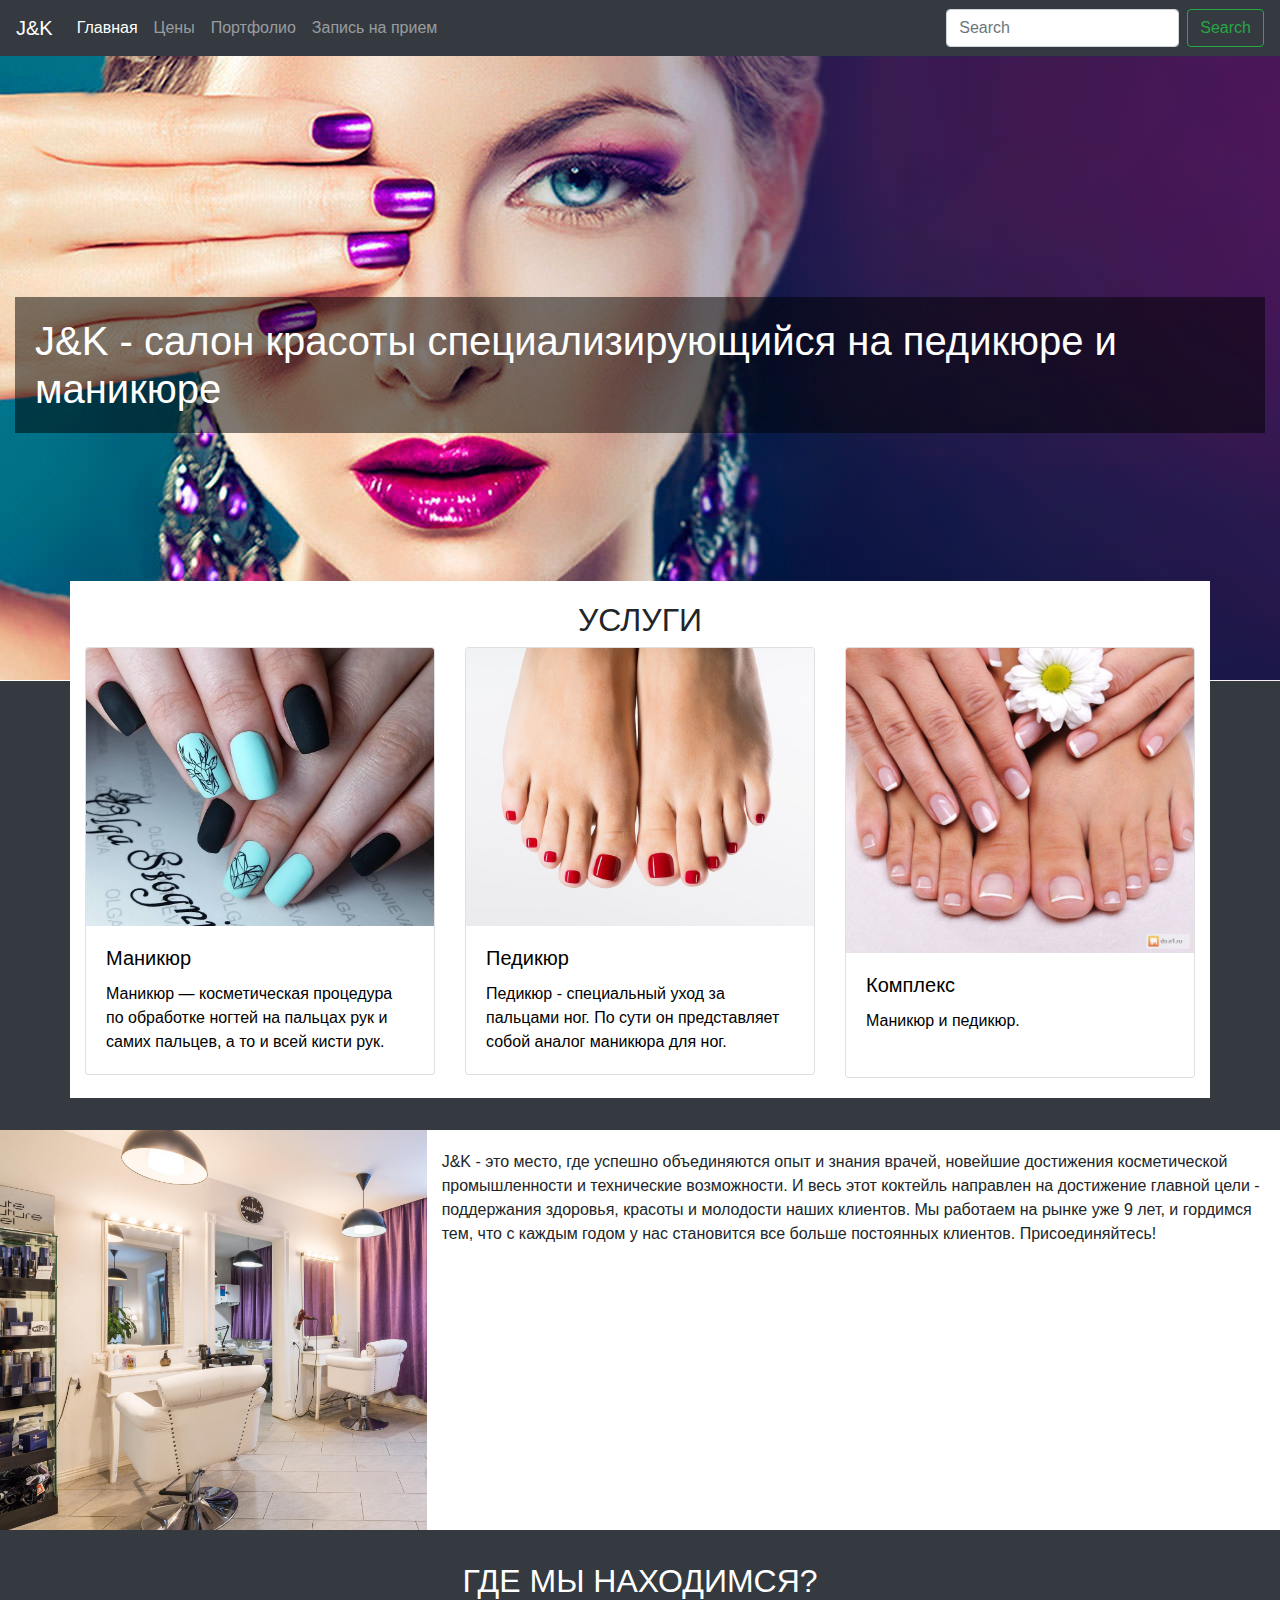
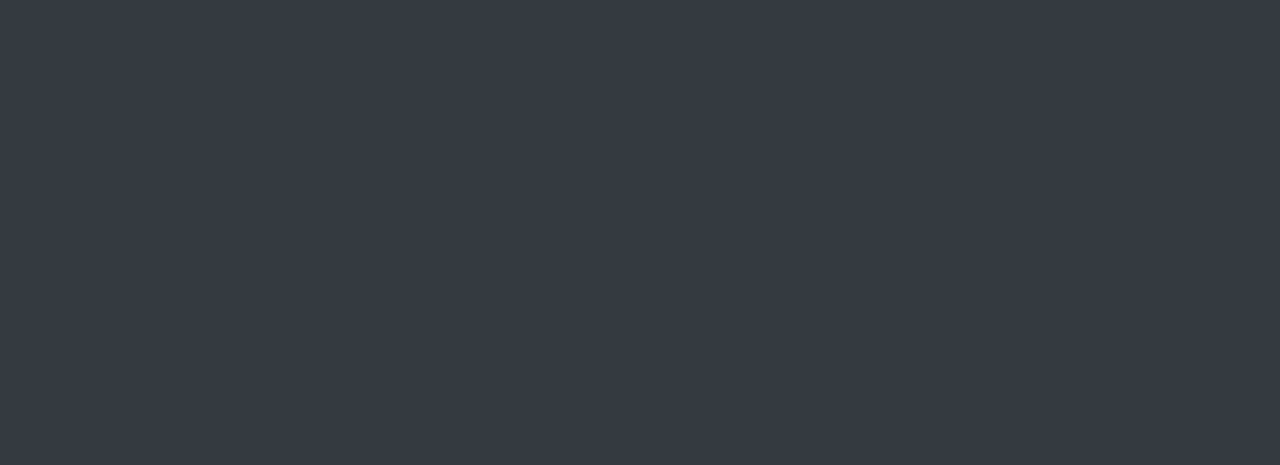
<file: index.html>
<!doctype html>
<html lang="en">
  <head>
    <!-- Required meta tags -->
    <meta charset="utf-8">
    <meta name="viewport" content="width=device-width, initial-scale=1, shrink-to-fit=no">
<link rel="stylesheet" href="/css/style.css">
    <!-- Bootstrap CSS -->
    <link rel="stylesheet" href="https://maxcdn.bootstrapcdn.com/bootstrap/4.0.0/css/bootstrap.min.css" integrity="sha384-Gn5384xqQ1aoWXA+058RXPxPg6fy4IWvTNh0E263XmFcJlSAwiGgFAW/dAiS6JXm" crossorigin="anonymous">

    <title>J&K</title>
  </head>
  <body>
		<nav class="navbar navbar navbar-dark bg-dark navbar-expand-lg navbar-light bg-light">
		  <a class="navbar-brand" href="#">J&K</a>
		  <button class="navbar-toggler" type="button" data-toggle="collapse" data-target="#navbarSupportedContent" aria-controls="navbarSupportedContent" aria-expanded="false" aria-label="Toggle navigation">
			<span class="navbar-toggler-icon"></span>
		  </button>

		  <div class="collapse navbar-collapse" id="navbarSupportedContent">
			<ul class="navbar-nav mr-auto">
			  <li class="nav-item active">
				<a class="nav-link" href="/">Главная <span class="sr-only">(current)</span></a>
			  </li>
			  <li class="nav-item">
				<a class="nav-link" href="/ceni.html">Цены</a>
			  </li>
			  <li class="nav-item">
				<a class="nav-link" href="/portfolio.html">Портфолио</a>
			  </li>
			  <li class="nav-item">
				<a class="nav-link" href="/zapis.html">Запись на прием</a>
			  </li>
			</ul>
			<form class="form-inline my-2 my-lg-0">
			  <input class="form-control mr-sm-2" type="search" placeholder="Search" aria-label="Search">
			  <button class="btn btn-outline-success my-2 my-sm-0" type="submit">Search</button>
			</form>
		  </div>
		</nav>
   <div class="container-fluid d-flex justify-content-center align-items-center logobg">
   	<h1>J&K - салон красоты специализирующийся на педикюре и маникюре</h1>
   </div>
   <div class="container uslugi">
   	<div class="row">
   	<div class="col-12"><h2 class="text-center text-uppercase">Услуги</h2></div>
   		<div class="col-12 col-md-4">
			<a href="/ceni.html"><div class="card">
				<img class="card-img-top" src="/images/nailart-21.jpg" alt="Card image cap">
				<div class="card-body">
					<h5 class="card-title">Маникюр</h5>
					<p class="card-text">Маникюр — косметическая процедура по обработке ногтей на пальцах рук и самих пальцев, а то и всей кисти рук.</p>
				</div>
			</div></a>
   		</div>
   		<div class="col-12 col-md-4">
			<a href="/ceni.html"><div class="card">
				<img class="card-img-top" src="/images/7f089696e201a5f63d461d20e3e505e5.jpg" alt="Card image cap">
				<div class="card-body">
					<h5 class="card-title">Педикюр</h5>
					<p class="card-text">Педикюр - специальный уход за пальцами ног. По сути он представляет собой аналог маникюра для ног.</p>
				</div>
				</div></a>
  		</div>
   		<div class="col-12 col-md-4">
		<a href="/ceni.html"><div class="card">
				<img class="card-img-top" src="/images/sa.jpg" alt="Card image cap">
				<div class="card-body">
					<h5 class="card-title">Комплекс</h5>
					<p class="card-text">Маникюр и педикюр. <br><br></p>
				</div>
			</div></a>
  		</div>
   	</div>
   </div>
   <div class="container-fluid about">
   	<div class="row">
   		<div class="col-12 col-md-4 salon">
   			
   		</div>
   		<div class="col-12 col-md-8 abouttext">
   			J&K - это место, где успешно объединяются опыт и знания врачей, новейшие достижения косметической промышленности и технические возможности.
			И весь этот коктейль направлен на достижение главной цели - поддержания здоровья, красоты и молодости наших клиентов.
			Мы работаем на рынке уже 9 лет, и гордимся тем, что с каждым годом у нас становится все больше постоянных клиентов.
			Присоединяйтесь!
   		</div>
   	</div>
   </div>
   <div class="container-fluid karta">
   <h2 class="text-center text-uppercase color-white">Где мы находимся?</h2>
   	<iframe src="https://www.google.com/maps/embed?pb=!1m14!1m12!1m3!1d39180.638699983385!2d131.9176412524529!3d43.12303900903662!2m3!1f0!2f0!3f0!3m2!1i1024!2i768!4f13.1!5e0!3m2!1sru!2sru!4v1521093375413" width="100%" height="450" frameborder="0" style="border:0" allowfullscreen></iframe>
   </div>
    <!-- Optional JavaScript -->
    <!-- jQuery first, then Popper.js, then Bootstrap JS -->
    <script src="https://code.jquery.com/jquery-3.2.1.slim.min.js" integrity="sha384-KJ3o2DKtIkvYIK3UENzmM7KCkRr/rE9/Qpg6aAZGJwFDMVNA/GpGFF93hXpG5KkN" crossorigin="anonymous"></script>
    <script src="https://cdnjs.cloudflare.com/ajax/libs/popper.js/1.12.9/umd/popper.min.js" integrity="sha384-ApNbgh9B+Y1QKtv3Rn7W3mgPxhU9K/ScQsAP7hUibX39j7fakFPskvXusvfa0b4Q" crossorigin="anonymous"></script>
    <script src="https://maxcdn.bootstrapcdn.com/bootstrap/4.0.0/js/bootstrap.min.js" integrity="sha384-JZR6Spejh4U02d8jOt6vLEHfe/JQGiRRSQQxSfFWpi1MquVdAyjUar5+76PVCmYl" crossorigin="anonymous"></script>
  </body>
</html>
</file>
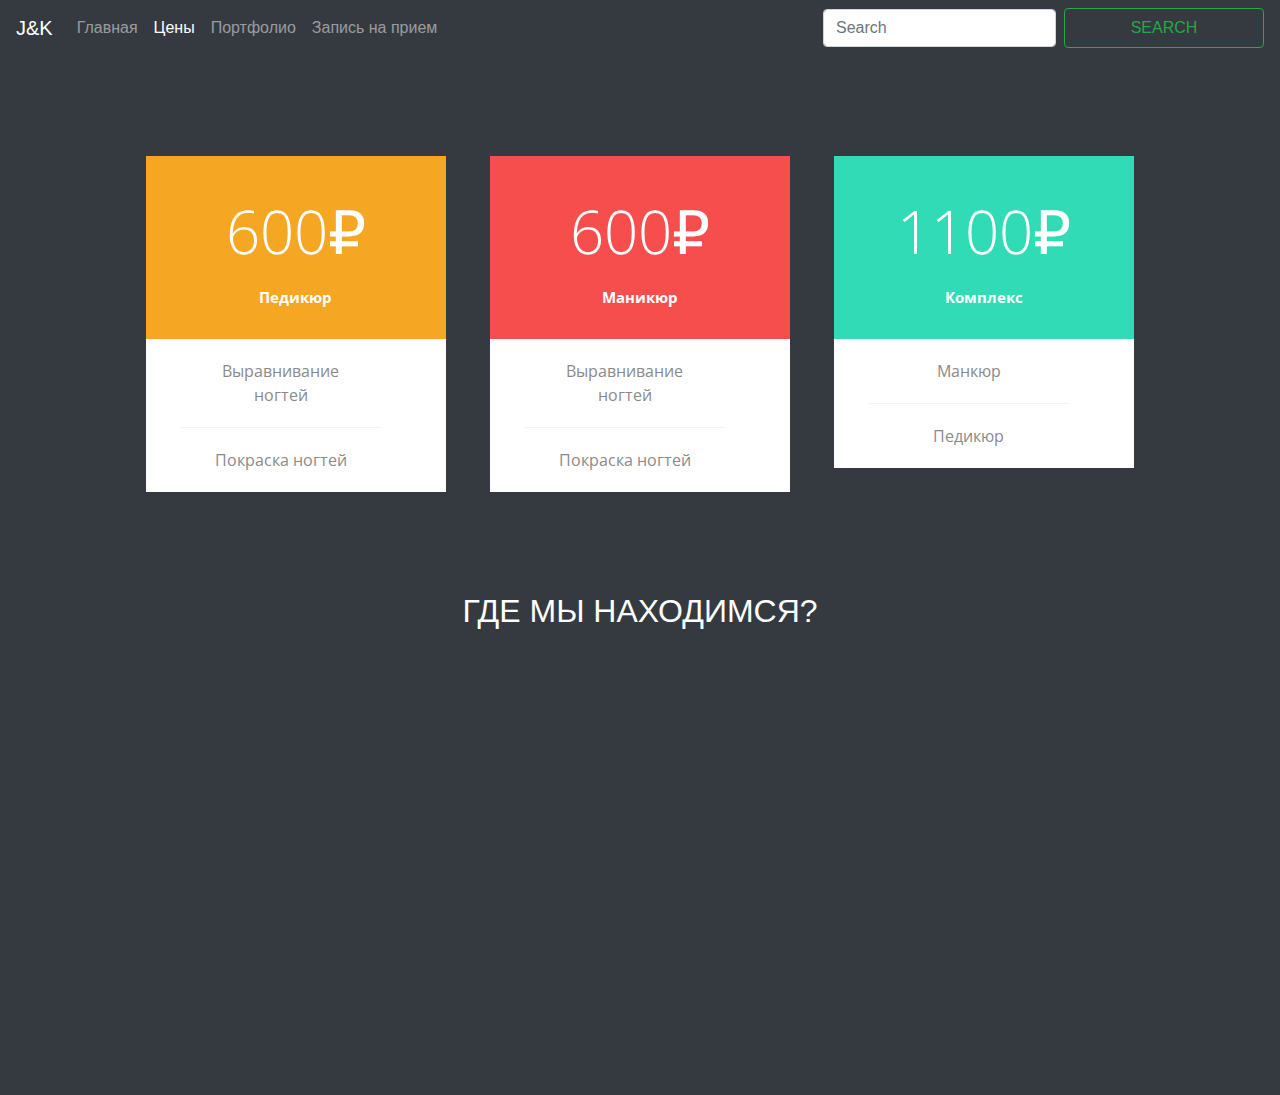
<file: ceni.html>
<!doctype html>
<html lang="en">
  <head>
    <!-- Required meta tags -->
    <meta charset="utf-8">
    <meta name="viewport" content="width=device-width, initial-scale=1, shrink-to-fit=no">
<link rel="stylesheet" href="/css/style.css">
    <!-- Bootstrap CSS -->
    <link rel="stylesheet" href="https://maxcdn.bootstrapcdn.com/bootstrap/4.0.0/css/bootstrap.min.css" integrity="sha384-Gn5384xqQ1aoWXA+058RXPxPg6fy4IWvTNh0E263XmFcJlSAwiGgFAW/dAiS6JXm" crossorigin="anonymous">

    <title>J&K</title>
  </head>
  <body>
		<nav class="navbar navbar navbar-dark bg-dark navbar-expand-lg navbar-light bg-light">
		  <a class="navbar-brand" href="#">J&K</a>
		  <button class="navbar-toggler" type="button" data-toggle="collapse" data-target="#navbarSupportedContent" aria-controls="navbarSupportedContent" aria-expanded="false" aria-label="Toggle navigation">
			<span class="navbar-toggler-icon"></span>
		  </button>

		  <div class="collapse navbar-collapse" id="navbarSupportedContent">
			<ul class="navbar-nav mr-auto">
			  <li class="nav-item ">
				<a class="nav-link" href="/">Главная <span class="sr-only">(current)</span></a>
			  </li>
			  <li class="nav-item active">
				<a class="nav-link" href="/ceni.html">Цены</a>
			  </li>
			  <li class="nav-item">
				<a class="nav-link" href="/portfolio.html">Портфолио</a>
			  </li>
			  <li class="nav-item">
				<a class="nav-link" href="/zapis.html">Запись на прием</a>
			  </li>
			</ul>
			<form class="form-inline my-2 my-lg-0">
			  <input class="form-control mr-sm-2" type="search" placeholder="Search" aria-label="Search">
			  <button class="btn btn-outline-success my-2 my-sm-0" type="submit">Search</button>
			</form>
		  </div>
		</nav>
  <div class="container ">
  		<div id="pricing">
	<div class="price_card alpha">
		<div class="header">
			<span class="price">600₽</span>
			<span class="name">Педикюр</span>
		</div>
		<ul class="features">
			<li>Выравнивание ногтей</li>
			<li>Покраска ногтей</li>
		</ul>
	</div>
	<div class="price_card bravo">
		<div class="header">
			<span class="price">600₽</span>
			<span class="name">Маникюр</span>
		</div>
		<ul class="features">
			<li>Выравнивание ногтей</li>
			<li>Покраска ногтей</li>
		</ul>
	</div>
	<div class="price_card charlie">
		<div class="header">
			<span class="price">1100₽</span>
			<span class="name">Комплекс</span>
		</div>
		<ul class="features">
			<li>Манкюр</li>
			<li>Педикюр</li>
		</ul>
	</div>
</div>
  </div>
   <div class="container-fluid karta">
   <h2 class="text-center text-uppercase color-white">Где мы находимся?</h2>
   	<iframe src="https://www.google.com/maps/embed?pb=!1m14!1m12!1m3!1d39180.638699983385!2d131.9176412524529!3d43.12303900903662!2m3!1f0!2f0!3f0!3m2!1i1024!2i768!4f13.1!5e0!3m2!1sru!2sru!4v1521093375413" width="100%" height="450" frameborder="0" style="border:0" allowfullscreen></iframe>
   </div>
    <!-- Optional JavaScript -->
    <!-- jQuery first, then Popper.js, then Bootstrap JS -->
    <script src="https://code.jquery.com/jquery-3.2.1.slim.min.js" integrity="sha384-KJ3o2DKtIkvYIK3UENzmM7KCkRr/rE9/Qpg6aAZGJwFDMVNA/GpGFF93hXpG5KkN" crossorigin="anonymous"></script>
    <script src="https://cdnjs.cloudflare.com/ajax/libs/popper.js/1.12.9/umd/popper.min.js" integrity="sha384-ApNbgh9B+Y1QKtv3Rn7W3mgPxhU9K/ScQsAP7hUibX39j7fakFPskvXusvfa0b4Q" crossorigin="anonymous"></script>
    <script src="https://maxcdn.bootstrapcdn.com/bootstrap/4.0.0/js/bootstrap.min.js" integrity="sha384-JZR6Spejh4U02d8jOt6vLEHfe/JQGiRRSQQxSfFWpi1MquVdAyjUar5+76PVCmYl" crossorigin="anonymous"></script>
  </body>
</html>


<style>
@import url('https://fonts.googleapis.com/css?family=Indie+Flower');
@import url('https://fonts.googleapis.com/css?family=Open+Sans:300,400,700');

#pricing{
	width: 989px;
	margin: 100px auto;
	font-family: 'Open Sans', Helvetica;
}

.price_card{
	width: 300px;
	background: rgb(255, 255, 255);
	display: inline-table;
	top: 0;
}
.price_card:not(:last-child){
	margin-right: 40px;
}
.header{
	color: rgb(255, 255, 255);
}
.alpha .header{
	background: rgb(245, 166, 35);
}
.bravo .header{
	background: rgb(246, 77, 77);
}
.charlie .header{
	background: rgb(48, 219, 181);
}
.price{
	width: 100%;
	font-size: 60px;
	font-weight: 300;
	display: block;
	text-align: center;
	padding: 30px 0 10px;
}
.name{
	width: 100%;
	font-size: 15px;
	font-weight: 700;
	display: block;
	text-align: center;
	padding: 0 0 30px;
}
.features{
	list-style: none;
	text-align: center;
	color: rgb(138, 138, 138);
	margin: 0;
	padding: 0;
}
.features li{
	margin: 0 35px;
	padding: 20px 15px;
	width: 200px;
}
.features li:not(:last-child){
	border: 1px solid rgb(242, 242, 242);
	border-top: 0;
	border-left: 0;
	border-right: 0;
}
button{
	color: rgb(255, 255, 255);
	border: 0;
	border-radius: 5px;
	height: 40px;
	width: 200px;
	display: block;
	font-weight: 700;
	font-size: 15px;
	text-transform: uppercase;
	margin: 20px auto 35px;
}
.alpha button{
	background: rgb(245, 166, 35);
}
.bravo button{
	background: rgb(246, 77, 77);
}
.charlie button{
	background: rgb(48, 219, 181);
}
.tip{
	font-family: 'Indie Flower';
	position: absolute;
	color: rgb(117, 117, 117);
	margin: 10px 5px;
}
</style>
</file>
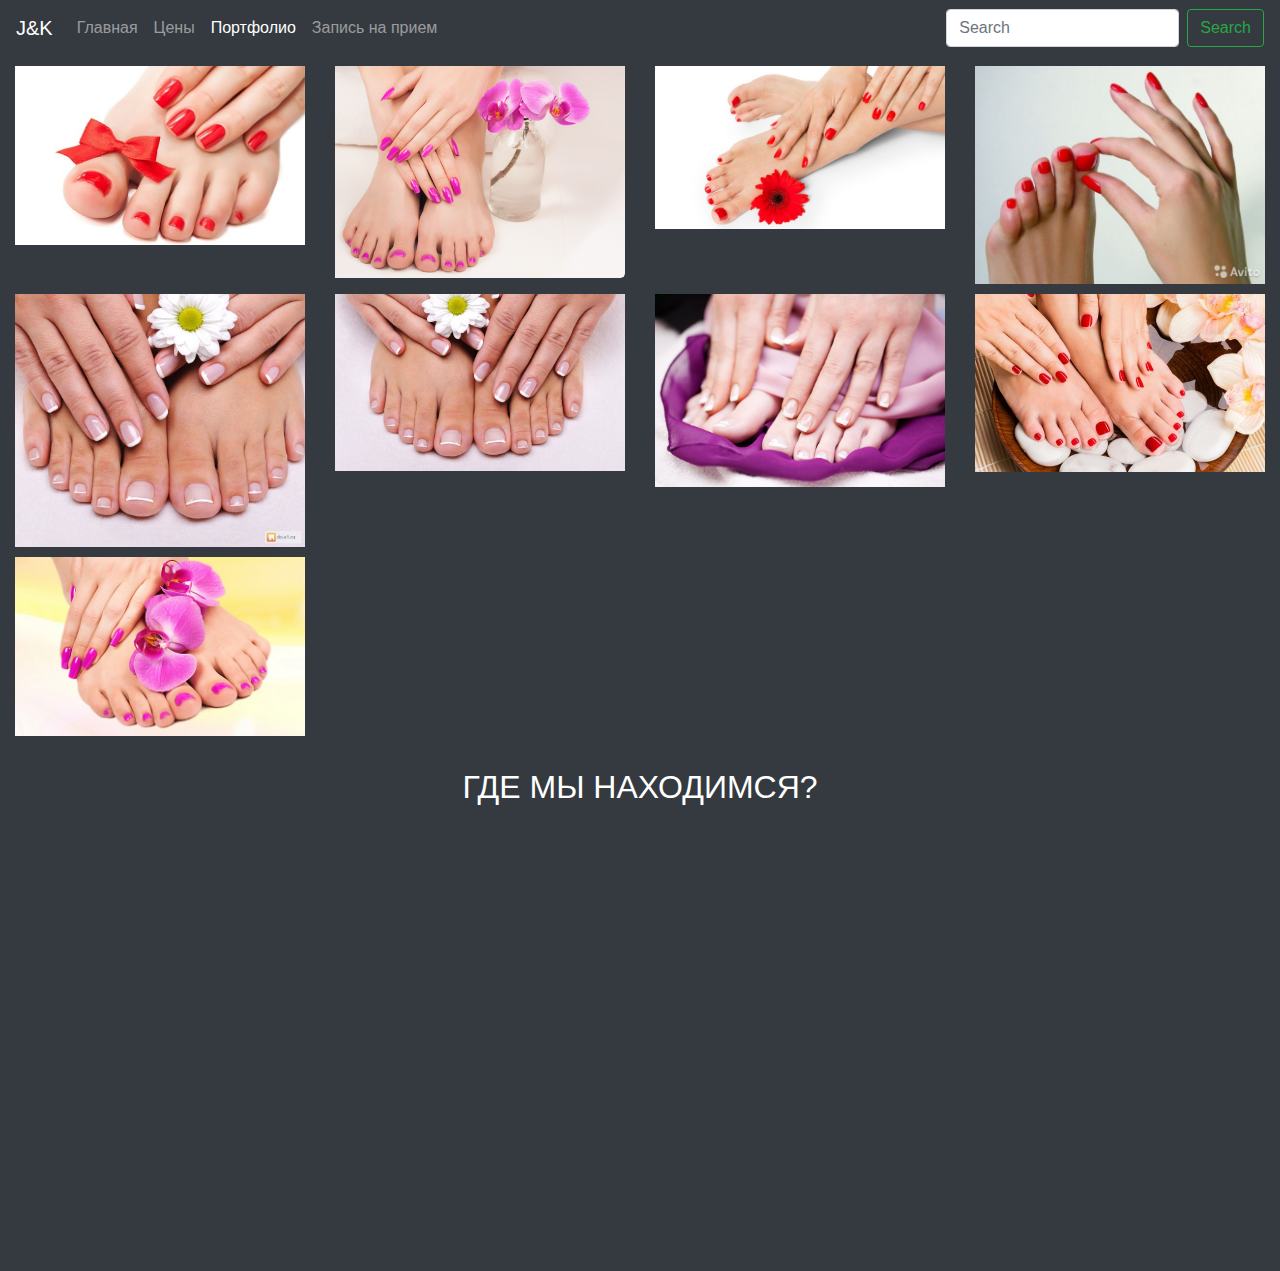
<file: portfolio.html>
<!doctype html>
<html lang="en">
  <head>
    <!-- Required meta tags -->
    <meta charset="utf-8">
    <meta name="viewport" content="width=device-width, initial-scale=1, shrink-to-fit=no">
<link rel="stylesheet" href="/css/style.css">
    <!-- Bootstrap CSS -->
    <link rel="stylesheet" href="https://maxcdn.bootstrapcdn.com/bootstrap/4.0.0/css/bootstrap.min.css" integrity="sha384-Gn5384xqQ1aoWXA+058RXPxPg6fy4IWvTNh0E263XmFcJlSAwiGgFAW/dAiS6JXm" crossorigin="anonymous">

    <title>J&K</title>
  </head>
  <body>
		<nav class="navbar navbar navbar-dark bg-dark navbar-expand-lg navbar-light bg-light">
		  <a class="navbar-brand" href="#">J&K</a>
		  <button class="navbar-toggler" type="button" data-toggle="collapse" data-target="#navbarSupportedContent" aria-controls="navbarSupportedContent" aria-expanded="false" aria-label="Toggle navigation">
			<span class="navbar-toggler-icon"></span>
		  </button>

		  <div class="collapse navbar-collapse" id="navbarSupportedContent">
			<ul class="navbar-nav mr-auto">
			  <li class="nav-item">
				<a class="nav-link" href="/">Главная <span class="sr-only">(current)</span></a>
			  </li>
			  <li class="nav-item">
				<a class="nav-link" href="/ceni.html">Цены</a>
			  </li>
			  <li class="nav-item active">
				<a class="nav-link" href="/portfolio.html">Портфолио</a>
			  </li>
			  <li class="nav-item">
				<a class="nav-link" href="/zapis.html">Запись на прием</a>
			  </li>
			</ul>
			<form class="form-inline my-2 my-lg-0">
			  <input class="form-control mr-sm-2" type="search" placeholder="Search" aria-label="Search">
			  <button class="btn btn-outline-success my-2 my-sm-0" type="submit">Search</button>
			</form>
		  </div>
		</nav>
  <div class="container-fluid ">
  		<div class="row portfolio">
  			<div class="col-12 col-md-3">
  			<img src="/images/port/100112545296679780.jpg" alt="">
  			</div>
  			<div class="col-12 col-md-3"><img src="/images/port/1481550835_2_mini3.png" alt=""></div>
  			<div class="col-12 col-md-3"><img src="/images/port/170127000854_4.jpg" alt=""></div>
  			<div class="col-12 col-md-3"><img src="/images/port/2117681872.jpg" alt=""></div>
  			<div class="col-12 col-md-3"><img src="/images/port/a787af2037811ca3fe1dbf4011729fa2_1479808835_800_700.jpg" alt=""></div>
  			<div class="col-12 col-md-3"><img src="/images/port/Manikjur-i-pedikjur.jpg" alt=""></div>
  			<div class="col-12 col-md-3"><img src="/images/port/pedikur-01.png" alt=""></div>
  			<div class="col-12 col-md-3"><img src="/images/port/slivki-manikyur-pedikyur-dolgovremennoe-pokrytie-minsk-skidka-2-1.jpg" alt=""></div>
  			<div class="col-12 col-md-3"><img src="/images/port/%D1%84%D0%BE%D1%82%D0%BE%20%D1%81%D0%B0%D0%B9%D1%821.jpg" alt=""></div>
  		</div>
  </div>
   <div class="container-fluid karta">
   <h2 class="text-center text-uppercase color-white">Где мы находимся?</h2>
   	<iframe src="https://www.google.com/maps/embed?pb=!1m14!1m12!1m3!1d39180.638699983385!2d131.9176412524529!3d43.12303900903662!2m3!1f0!2f0!3f0!3m2!1i1024!2i768!4f13.1!5e0!3m2!1sru!2sru!4v1521093375413" width="100%" height="450" frameborder="0" style="border:0" allowfullscreen></iframe>
   </div>
    <!-- Optional JavaScript -->
    <!-- jQuery first, then Popper.js, then Bootstrap JS -->
    <script src="https://code.jquery.com/jquery-3.2.1.slim.min.js" integrity="sha384-KJ3o2DKtIkvYIK3UENzmM7KCkRr/rE9/Qpg6aAZGJwFDMVNA/GpGFF93hXpG5KkN" crossorigin="anonymous"></script>
    <script src="https://cdnjs.cloudflare.com/ajax/libs/popper.js/1.12.9/umd/popper.min.js" integrity="sha384-ApNbgh9B+Y1QKtv3Rn7W3mgPxhU9K/ScQsAP7hUibX39j7fakFPskvXusvfa0b4Q" crossorigin="anonymous"></script>
    <script src="https://maxcdn.bootstrapcdn.com/bootstrap/4.0.0/js/bootstrap.min.js" integrity="sha384-JZR6Spejh4U02d8jOt6vLEHfe/JQGiRRSQQxSfFWpi1MquVdAyjUar5+76PVCmYl" crossorigin="anonymous"></script>
  </body>
</html>
</file>
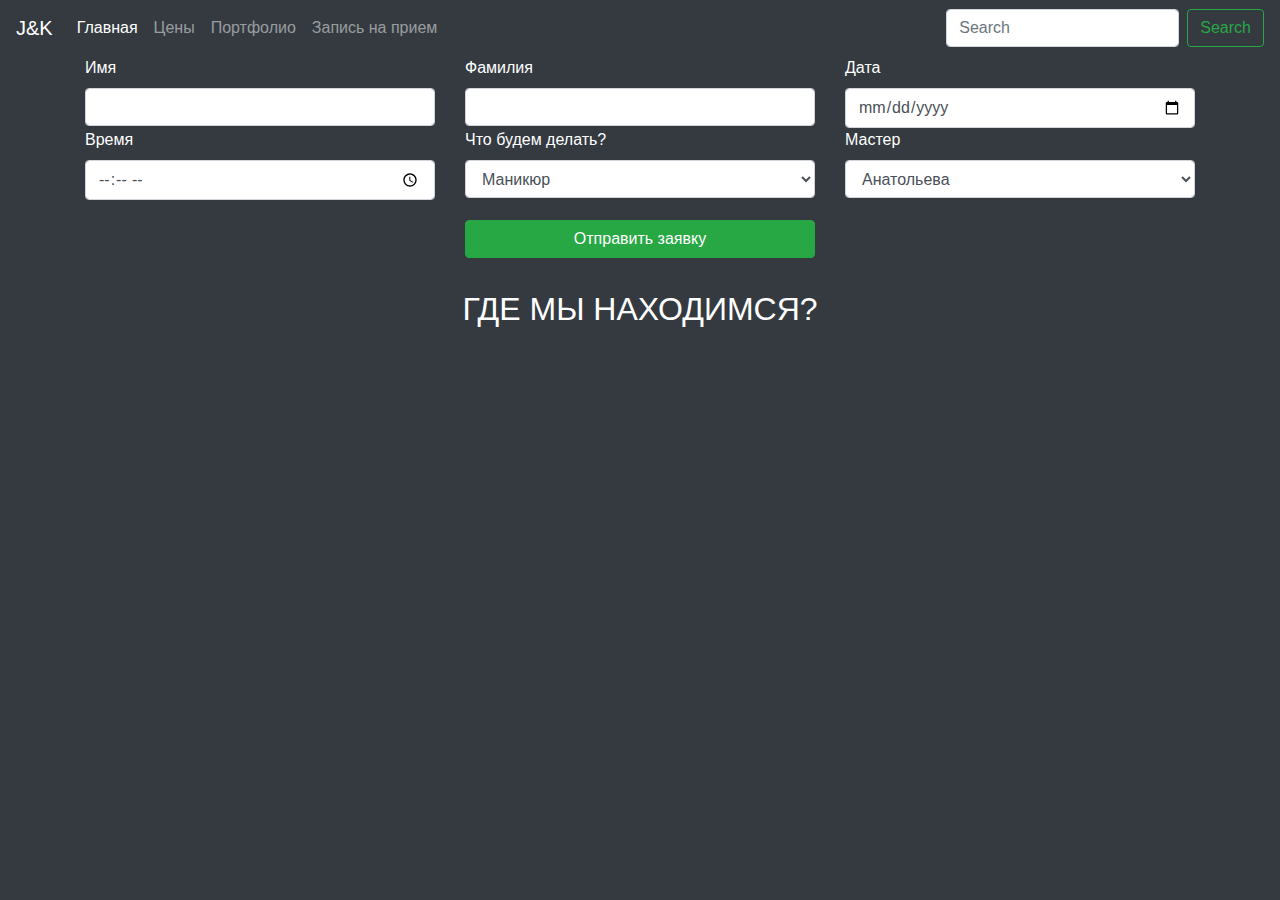
<file: zapis.html>
<!doctype html>
<html lang="en">
  <head>
    <!-- Required meta tags -->
    <meta charset="utf-8">
    <meta name="viewport" content="width=device-width, initial-scale=1, shrink-to-fit=no">
<link rel="stylesheet" href="/css/style.css">
    <!-- Bootstrap CSS -->
    <link rel="stylesheet" href="https://maxcdn.bootstrapcdn.com/bootstrap/4.0.0/css/bootstrap.min.css" integrity="sha384-Gn5384xqQ1aoWXA+058RXPxPg6fy4IWvTNh0E263XmFcJlSAwiGgFAW/dAiS6JXm" crossorigin="anonymous">

    <title>J&K</title>
  </head>
  <body>
		<nav class="navbar navbar navbar-dark bg-dark navbar-expand-lg navbar-light bg-light">
		  <a class="navbar-brand" href="#">J&K</a>
		  <button class="navbar-toggler" type="button" data-toggle="collapse" data-target="#navbarSupportedContent" aria-controls="navbarSupportedContent" aria-expanded="false" aria-label="Toggle navigation">
			<span class="navbar-toggler-icon"></span>
		  </button>

		  <div class="collapse navbar-collapse" id="navbarSupportedContent">
			<ul class="navbar-nav mr-auto">
			  <li class="nav-item active">
				<a class="nav-link" href="/">Главная <span class="sr-only">(current)</span></a>
			  </li>
			  <li class="nav-item">
				<a class="nav-link" href="/ceni.html">Цены</a>
			  </li>
			  <li class="nav-item">
				<a class="nav-link" href="/portfolio.html">Портфолио</a>
			  </li>
			  <li class="nav-item">
				<a class="nav-link" href="/zapis.html">Запись на прием</a>
			  </li>
			</ul>
			<form class="form-inline my-2 my-lg-0">
			  <input class="form-control mr-sm-2" type="search" placeholder="Search" aria-label="Search">
			  <button class="btn btn-outline-success my-2 my-sm-0" type="submit">Search</button>
			</form>
		  </div>
		</nav>
   <div class="container color-white zapis">
   	<div class="row">
   		<div class="col-12 col-md-4">
   		<label for="name">Имя</label>
   			<input type="text" class="form-control" id="name">
   		</div>
   		<div class="col-12 col-md-4">
   		<label for="lastname">Фамилия</label>
   			<input type="text" class="form-control" id="lastname">
   		</div>
   		<div class="col-12 col-md-4">
   		<label for="date">Дата</label>
   			<input type="date" class="form-control" id="date">
   		</div>
   		<div class="col-12 col-md-4">
   		<label for="time">Время</label>
   			<input type="time" min="8:00" max="18:00" class="form-control" id="time">
   		</div>
   		<div class="col-12 col-md-4">
   		<label for="usluga">Что будем делать?</label>
   			<select name="" id="usluga" class="form-control">
   				<option value="Маникюр">Маникюр</option>
   				<option value="Педикюр">Педикюр</option>
   				<option value="Комплекс">Комплекс</option>
   			</select>
   		</div>
   		<div class="col-12 col-md-4">
   		<label for="usluga">Мастер</label>
   			<select name="" id="master" class="form-control">
   				<option value="Анатольева">Анатольева</option>
   				<option value="Цымбалюк">Цымбалюк</option>
   				<option value="Путина">Путина</option>
   			</select>
   		</div>
   	</div>
   	<div class="row">
   		<div class="col-12 col-md-4"></div>
   		<div class="col-12 col-md-4 btn_as"><button class="btn btn-block btn-success">Отправить заявку</button></div>
   		<div class="col-12 col-md-4"></div>
   	</div>
   </div>
   <div class="container-fluid karta">
   <h2 class="text-center text-uppercase color-white">Где мы находимся?</h2>
   	<iframe src="https://www.google.com/maps/embed?pb=!1m14!1m12!1m3!1d39180.638699983385!2d131.9176412524529!3d43.12303900903662!2m3!1f0!2f0!3f0!3m2!1i1024!2i768!4f13.1!5e0!3m2!1sru!2sru!4v1521093375413" width="100%" height="450" frameborder="0" style="border:0" allowfullscreen></iframe>
   </div>
    <!-- Optional JavaScript -->
    <!-- jQuery first, then Popper.js, then Bootstrap JS -->
    <script src="https://code.jquery.com/jquery-3.2.1.slim.min.js" integrity="sha384-KJ3o2DKtIkvYIK3UENzmM7KCkRr/rE9/Qpg6aAZGJwFDMVNA/GpGFF93hXpG5KkN" crossorigin="anonymous"></script>
    <script src="https://cdnjs.cloudflare.com/ajax/libs/popper.js/1.12.9/umd/popper.min.js" integrity="sha384-ApNbgh9B+Y1QKtv3Rn7W3mgPxhU9K/ScQsAP7hUibX39j7fakFPskvXusvfa0b4Q" crossorigin="anonymous"></script>
    <script src="https://maxcdn.bootstrapcdn.com/bootstrap/4.0.0/js/bootstrap.min.js" integrity="sha384-JZR6Spejh4U02d8jOt6vLEHfe/JQGiRRSQQxSfFWpi1MquVdAyjUar5+76PVCmYl" crossorigin="anonymous"></script>
  </body>
</html>
</file>
<file: css/style.css>
body{
	background: #343a40!important;
}
.logobg{
	height: 625px;
	background: url('../images/topbg.jpg');
}
.logobg h1{
	padding: 20px;
	background: rgba(0,0,0,0.5);
	color: #fff;
}
body > div.container > div > div:nth-child(3) > div > img{
	height: 278px;
}
.uslugi{
	padding-top: 20px;
	padding-bottom: 20px;
	margin-top: -100px;
	background: #fff;
	margin-bottom: 32px;
}
.color-white{
	color: #fff !important;
}
body > div.container.uslugi > div > div:nth-child(3) > div{
	min-height: 428px;
}

.salon{
	height: 400px;
	background: url('../images/salon.jpg');
	background-size: cover;
}
.abouttext{
	background: #fff;
	padding: 20px;
}
.karta{
	margin-top: 32px;
}
.cont-white{
	background: #fff;
	padding: 20px;
}
.cena{
	border-bottom: 3px solid #ebff00;
	margin-top: 5px
}
.cena .pr{
	background: #ebff00;
}
.btn_as{
	margin-top: 20px;
}
@media(max-device-width:768px){
	body > div.container-fluid.d-flex.justify-content-center.align-items-center.logobg > h1{
		font-size: 30px;
	}
}
.portfolio div{
	margin-top: 10px;
}
.portfolio img{
	width: 100%;
	transition: all .3s linear;
}
.portfolio img:hover{
	
	
}
.portfolio .text-img{
	position: relative;
    left: 50%;
    bottom: 50%;
	font-size: 26px;	
}

a p,h5{
	color: #000 !important;
	text-decoration: none !important;
}
</file>
